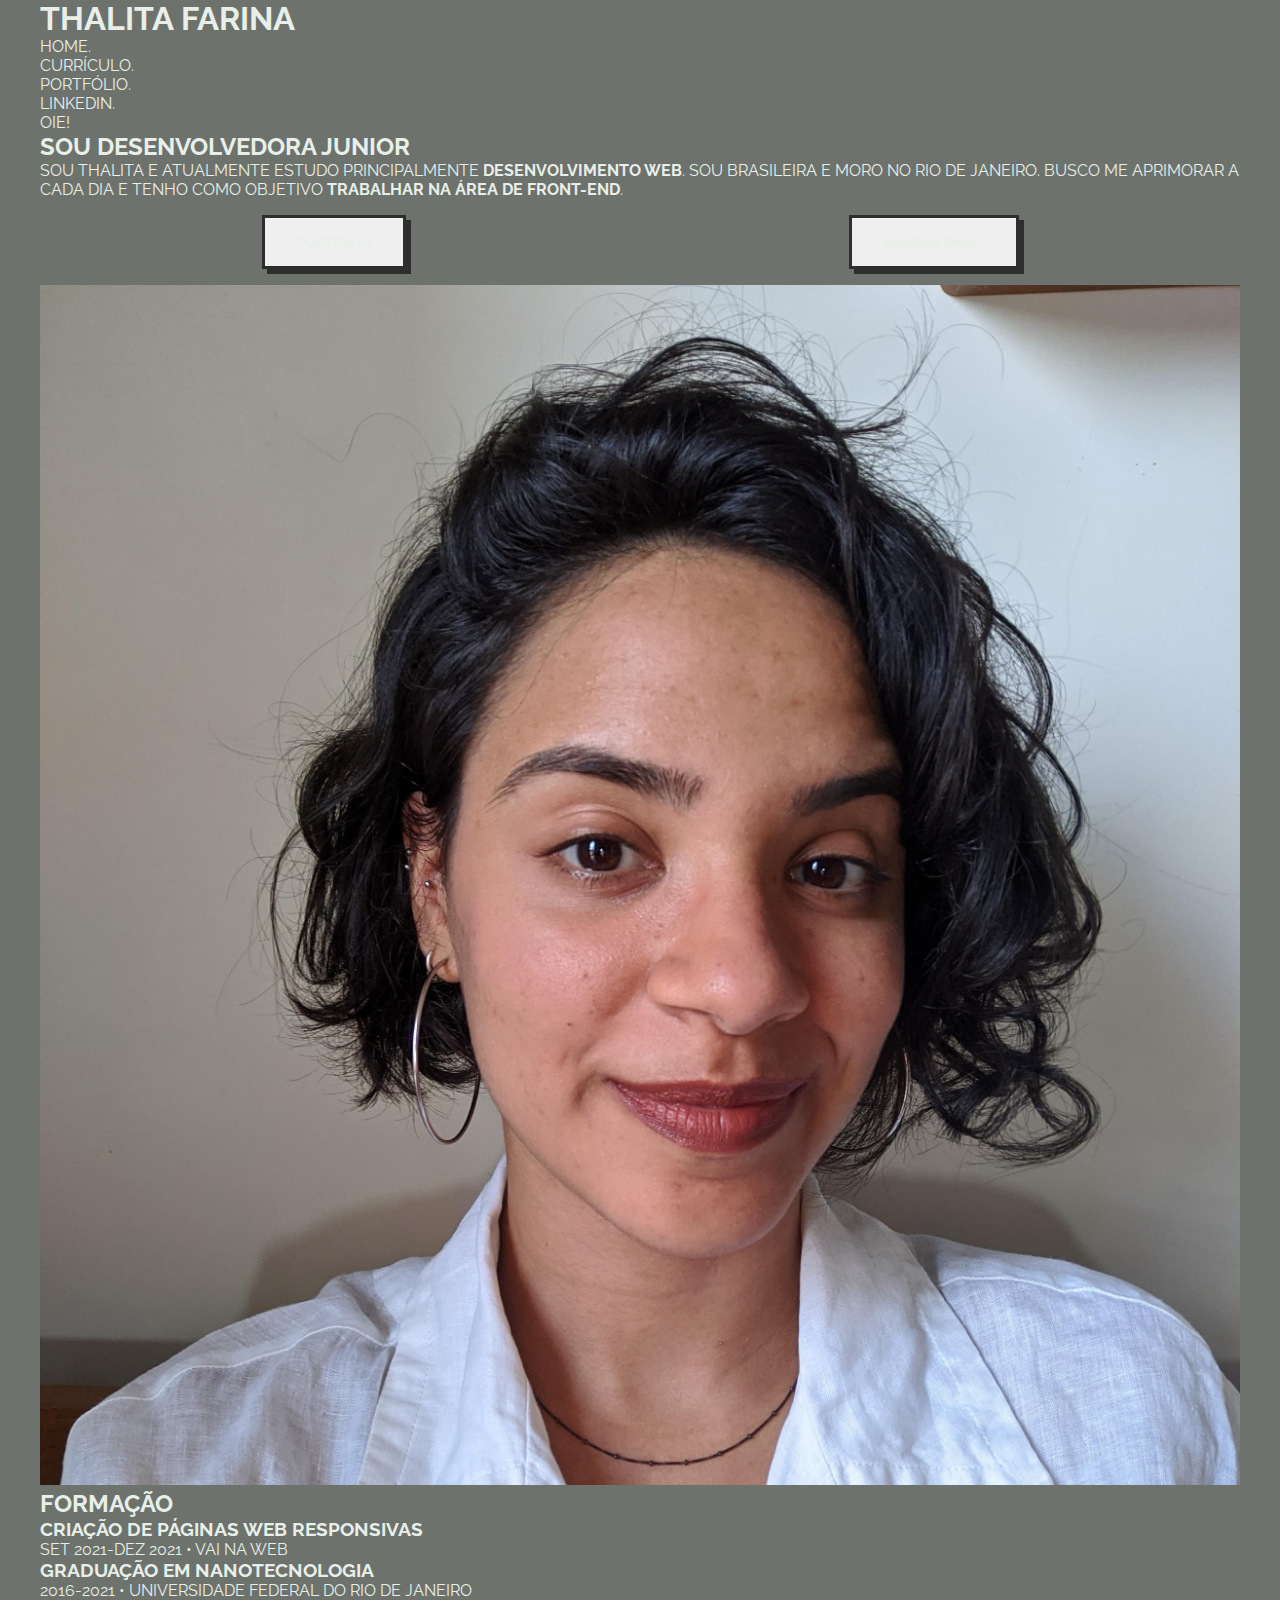
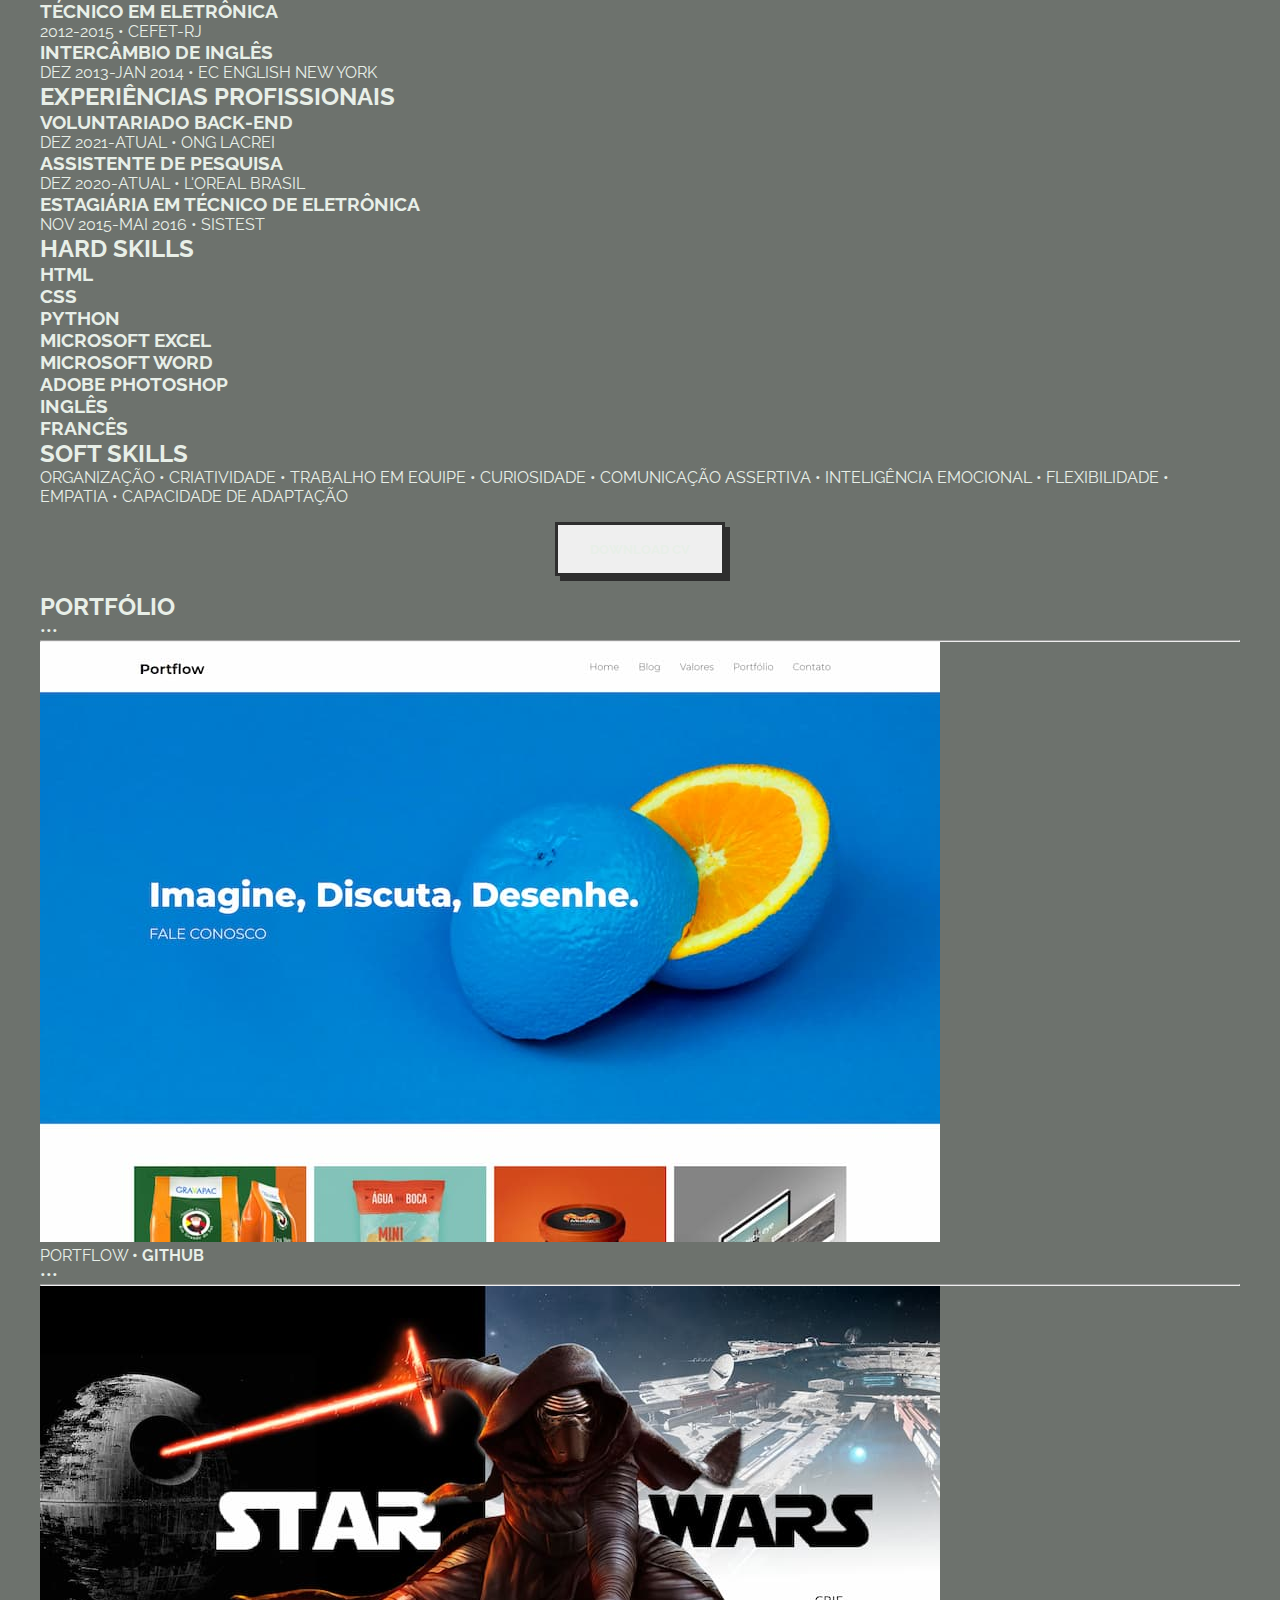
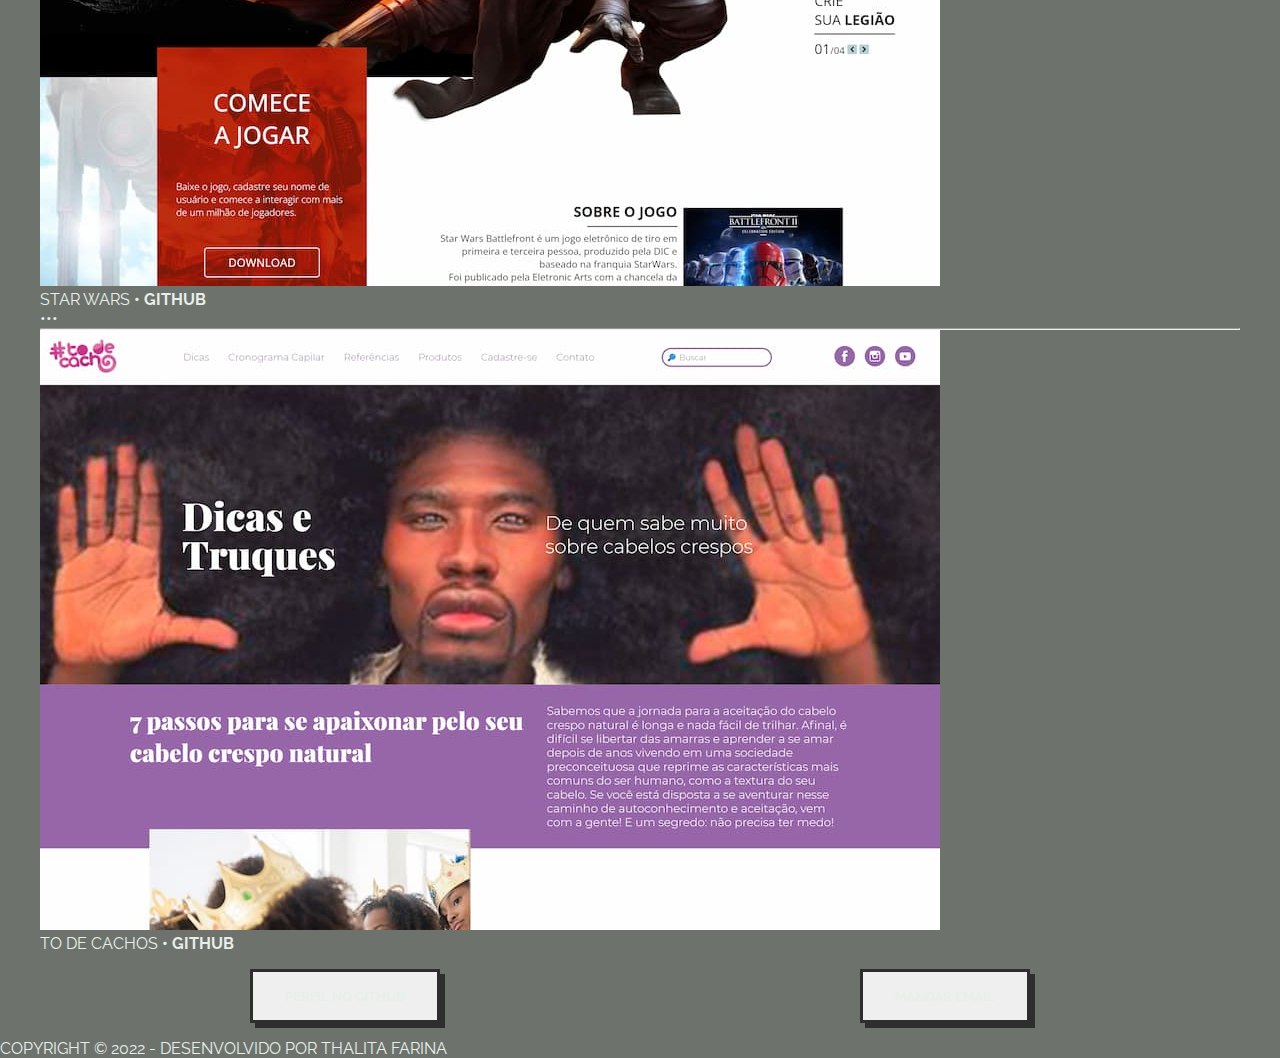
<file: index.html>
<!DOCTYPE html>
<html lang="pt-br">

<head>
  <meta charset="UTF-8">
  <meta http-equiv="X-UA-Compatible" content="IE=edge">
  <meta name="viewport" content="width=device-width, initial-scale=1.0">
  <link rel="stylesheet" href="style.css">
  <link rel="shortcut icon" href="imgs/favicon.png" type="image/x-icon">
  <link rel="preconnect" href="https://fonts.googleapis.com">
  <link rel="preconnect" href="https://fonts.gstatic.com" crossorigin>
  <link href="https://fonts.googleapis.com/css2?family=Raleway:wght@400;500;600;700;800;900&display=swap" rel="stylesheet">
  <title>Thalita Farina</title>
</head>

<body>
  <header>
    <div class="content-header container">
      <input type="checkbox" id="check" style="display: none">
            <div class="back-menu-icon">
                <label for="check" class="menu-icon">
                    <div></div>
                </label>
            </div>
      <h1><a href="/" class="bold">thalita farina</a></h1>
      <nav>
        <ul class="menu-header">
          <li><a href="/">home.</a></li>
          <li><a href="#curriculo">currículo.</a></li>
          <li><a href="#portfolio">portfólio.</a></li>
          <li><a href="https://www.linkedin.com/in/thalitafarina/" target="_blank">linkedin.</a></li>
        </ul>
      </nav>
    </div>
  </header>
  <main>
    <section class="container content-home">
      <div class="home-left">
        <span class="home-text">oie!</span>
        <h2 class="bold">sou desenvolvedora junior</h2>
        <p>Sou Thalita e atualmente estudo principalmente <span class="bold">desenvolvimento web</span>. Sou brasileira e moro no Rio de Janeiro. Busco me aprimorar a cada dia e tenho como objetivo <span class="bold">trabalhar na área de front-end</span>.</p>
        <div class="botoes">
          <a href="#portfolio"><button class="botao">portfólio</button></a>
          <a href="mailto:thalitafarina3@gmail.com"><button class="botao">mandar email</button></a>
        </div>
      </div>
      <div class="home-right">
        <div class="foto-thalita"><img src="imgs/thalitafarina.jpg"  alt="foto de Thalita Farina, uma mulher cis branca de cabelos curtos e escuros. Thalita usa uma camisa branca, brincos de argola e um colar pequeno"></div>
      </div>
    </section>
    <section class="container">
      <div class="curriculo-content">
        <div class="formacao-content">
          <h2 id="curriculo" class="titulo-curriculo">formação</h2>
          <ul class="formacao">
            <li>
              <div>
                <h3 class="titulo-formacao">criação de páginas web responsivas</h3>
                <p class="periodo">set 2021-dez 2021<span class="local"> • vai na web</span></p>
              </div>
            </li>
            <li>
              <div>
                <h3 class="titulo-formacao">graduação em nanotecnologia</h3>
                <p class="periodo">2016-2021<span class="local"> • universidade federal do rio de janeiro</span></p>
              </div>
            </li>
            <li>
              <div>
                <h3 class="titulo-formacao">técnico em eletrônica</h3>
                <p class="periodo">2012-2015<span class="local"> • cefet-rj</span></p>
              </div>
            </li>
            <li>
              <div>
                <h3 class="titulo-formacao">intercâmbio de inglês</h3>
                <p class="periodo">dez 2013-jan 2014<span class="local"> • ec english new york</span></p>
              </div>
            </li>
          </ul>
        </div>
        <div class="experiencia-content">
          <h2 class="titulo-curriculo">experiências profissionais</h2>
          <ul class="experiencia">
            <li>
              <div>
                <h3 class="titulo-experiencia">voluntariado back-end</h3>
                <p class="periodo">dez 2021-atual<span class="local"> • ong lacrei</span></p>
              </div>
            </li>
            <li>
              <div>
                <h3 class="titulo-experiencia">assistente de pesquisa</h3>
                <p class="periodo">dez 2020-atual<span class="local"> • l'oreal brasil</span></p>
              </div>
            </li>
            <li>
              <div>
                <h3 class="titulo-experiencia">estagiária em técnico de eletrônica</h3>
                <p class="periodo">nov 2015-mai 2016<span class="local"> • sistest</span></p>
              </div>
            </li>
        </div>
        <div class="hardskill-content">
          <h2 class="titulo-curriculo">hard skills</h2>
          <div class="hardskill-gallery">
            <div class="hardskill">
              <h3 class="bold titulo-skill">html</h3>
              <div class="barra">
                <div class="progresso" style="width: 60%;"></div>
              </div>
            </div>
            <div class="hardskill">
              <h3 class="bold titulo-skill">css</h3>
              <div class="barra">
                <div class="progresso" style="width: 50%;"></div>
              </div>
            </div>
            <div class="hardskill">
              <h3 class="bold titulo-skill">python</h3>
              <div class="barra">
                <div class="progresso" style="width: 50%;"></div>
              </div>
            </div>
            <div class="hardskill">
              <h3 class="bold titulo-skill">microsoft excel</h3>
              <div class="barra">
                <div class="progresso" style="width: 70%;"></div>
              </div>
            </div>
            <div class="hardskill">
              <h3 class="bold titulo-skill">microsoft word</h3>
              <div class="barra">
                <div class="progresso" style="width: 50%;"></div>
              </div>
            </div>
            <div class="hardskill">
              <h3 class="bold titulo-skill">adobe photoshop</h3>
              <div class="barra">
                <div class="progresso" style="width: 45%;"></div>
              </div>
            </div>
            <div class="hardskill">
              <h3 class="bold titulo-skill">inglês</h3>
              <div class="barra">
                <div class="progresso" style="width: 80%;"></div>
              </div>
            </div>
            <div class="hardskill">
              <h3 class="bold titulo-skill">francês</h3>
              <div class="barra">
                <div class="progresso" style="width: 30%;"></div>
              </div>
            </div>
          </div>
        </div>
        <div class="softskill-content">
          <h2 class="titulo-curriculo">soft skills</h2>
          <p class="softskill-text">organização • criatividade • trabalho em equipe • curiosidade • comunicação assertiva • inteligência emocional • flexibilidade • empatia • capacidade de adaptação</p>
        </div>
      </div>
      <div class="botoes">
        <a href="https://github.com/thfarina/about-me/raw/main/download/Thalita Farina - CV.pdf" download="Thalita Farina - CV"><button class="botao">download cv</button></a>
      </div>
    </section>
    <section class="container">
      <div class="portfolio-content">
        <h2 id="portfolio">portfólio</h2>
        <div class="portfolio-gallery">
          <div class="port-item">
            <div class="port">
              <div class="port-body">
                <div>
                  <div class="botoes-navbar">
                    <p>•••</p>
                  </div>
                  <hr class="port-navbar">
                </div>
                <div class="port-image"><a href="https://github.com/thfarina/Portflow" target="_blank"><img src="portfolio/thfarina.github.io_Portflow_.jpg" alt="print do projeto de portflow"></a></div>
              </div>
            </div>
            <p class="nome-projeto">portflow <a href="https://github.com/thfarina/Portflow" target="_blank" class="github bold">• github</a></p>
          </div>
          <div class="port-item">
            <div class="port">
              <div class="port-body">
                <div>
                  <div class="botoes-navbar">
                    <p>•••</p>
                  </div>
                  <hr class="port-navbar">
                </div>
                <div class="port-image"><a href="https://github.com/thfarina/StarWars" target="_blank"><img src="portfolio/thfarina.github.io_StarWars_.jpg" alt=""></a></div>
              </div>
            </div>
            <p class="nome-projeto">star wars <a href="https://github.com/thfarina/StarWars" target="_blank" class="github bold">• github</a></p>
          </div>
          <div class="port-item">
            <div class="port">
              <div class="port-body">
                <div>
                  <div class="botoes-navbar">
                    <p>•••</p>
                  </div>
                  <hr class="port-navbar">
                </div>
                <div class="port-image"><a href="https://github.com/thfarina/todecachos" target="_blank"><img src="portfolio/thfarina.github.io_todecachos_.jpg" alt=""></a></div>
              </div>
            </div>
            <p class="nome-projeto">to de cachos <a href="https://github.com/thfarina/todecachos" target="_blank" class="github bold">• github</a></p>
          </div>
        </div>
        <div class="botoes">
          <a href="https://github.com/thfarina"><button class="botao">perfil no github</button></a>
          <a href="mailto:thalitafarina3@gmail.com"><button class="botao">mandar email</button></a>
        </div>
      </div>
    </section>

  </main>
  <footer>
    <p>Copyright © 2022 - Desenvolvido por Thalita Farina</p>
  </footer>
</body>

</html>
</file>
<file: style.css>
/* #E8EFE8
#C4C4C4
#717273
#6D726D
#555555
#333633
#2E2E2E
#000000 */
*{
  margin: 0 auto;
  padding: 0;
  box-sizing: border-box;
  list-style: none;
  text-decoration: none;
  color: #E8EFE8;
  text-transform: uppercase;
  font-family: 'Raleway', sans-serif;
}
html{
  scroll-behavior: smooth;
}
.container{
  width: 100%;
  max-width: 1200px;
}
img{
  max-width: 100%;
}
.bold{
  font-weight: 700;
}
.botao{
  padding: 1rem 2rem;
  margin: 1rem;
  border: #2E2E2E solid 3px;
  box-shadow: 5px 5px #2E2E2E;
  cursor: pointer;
  transition: .3s;
  font-weight: 700;
  flex: 1;
}
.botao:hover{
  border: #6D726D solid 3px;
  color: #6D726D;
  box-shadow: 3px 3px #6D726D;
}
.botoes{
  display: flex;
  justify-content: space-evenly;
}
header, body{
  background-color: #6D726D;
}
</file>
